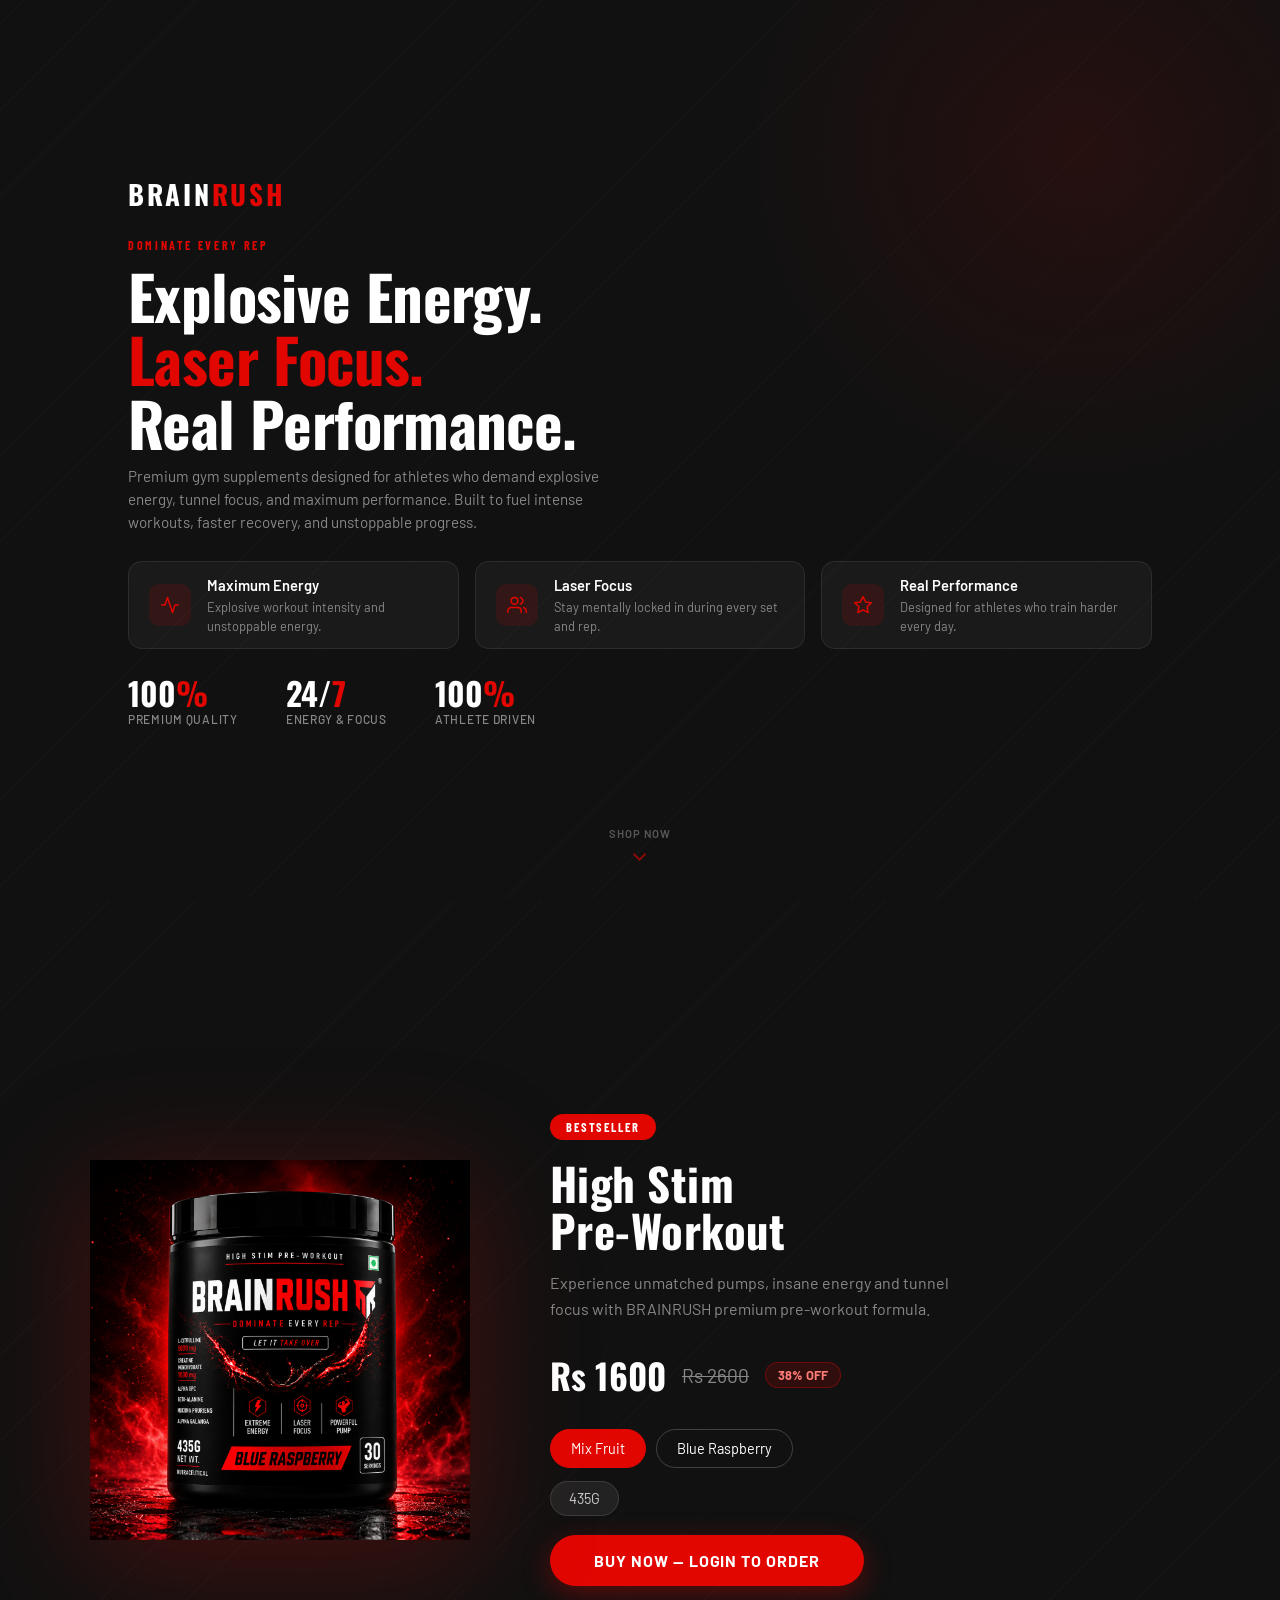
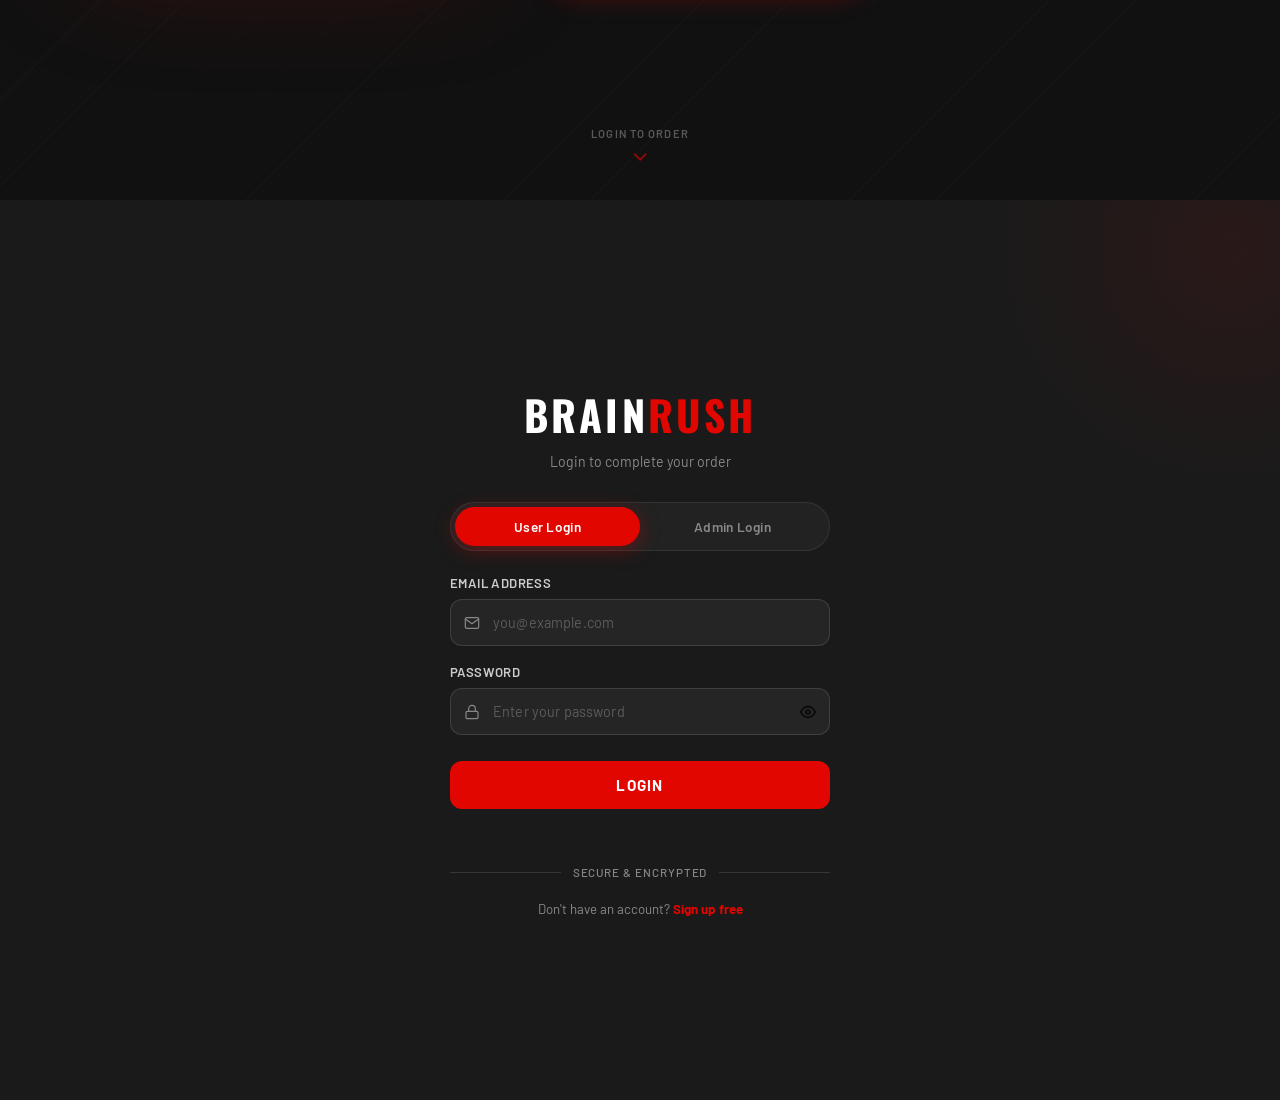
<file: FRONT-END/login.html>
<!doctype html>
<html lang="en">
  <head>
    <meta charset="UTF-8" />
    <meta name="viewport" content="width=device-width, initial-scale=1.0" />
    <title>BRAINRUSH | Login</title>

    <link rel="preconnect" href="https://fonts.googleapis.com" />
    <link rel="preconnect" href="https://fonts.gstatic.com" crossorigin />
    <link href="https://fonts.googleapis.com/css2?family=Oswald:wght@400;500;600;700&family=Barlow:wght@300;400;500;600;700&family=Barlow+Condensed:wght@600;700;800&display=swap" rel="stylesheet" />

    <style>
      *, *::before, *::after { margin: 0; padding: 0; box-sizing: border-box; }

      :root {
        --red: #e10600;
        --red-dark: #b00400;
        --red-glow: rgba(225, 6, 0, 0.18);
        --black: #0d0d0d;
        --dark: #111111;
        --dark2: #1a1a1a;
        --dark3: #222222;
        --mid: #333333;
        --muted: #888888;
        --light: #cccccc;
        --white: #ffffff;
        --card-bg: rgba(255,255,255,0.04);
        --card-border: rgba(255,255,255,0.08);
        --input-bg: rgba(255,255,255,0.05);
        --input-border: rgba(255,255,255,0.12);
        --input-focus: rgba(225,6,0,0.6);
      }

      html {
        scroll-behavior: smooth;
        scroll-snap-type: y mandatory;
      }

      body {
        font-family: 'Barlow', sans-serif;
        background: var(--black);
        color: var(--white);
        overflow-y: scroll;
        overflow-x: hidden;
      }

      /* ============ SECTIONS ============ */
      .section {
        height: 100vh;
        scroll-snap-align: start;
        scroll-snap-stop: always;
        position: relative;
        overflow: hidden;
      }

      /* ============ SCROLL HINT ARROW ============ */
      .scroll-arrow {
        position: absolute;
        bottom: 32px;
        left: 50%;
        transform: translateX(-50%);
        display: flex;
        flex-direction: column;
        align-items: center;
        gap: 6px;
        cursor: pointer;
        z-index: 10;
        animation: bounce 2s ease-in-out infinite;
        opacity: 0.6;
        transition: opacity 0.2s;
      }
      .scroll-arrow:hover { opacity: 1; }
      .scroll-arrow span {
        font-size: 0.7rem;
        letter-spacing: 0.1em;
        text-transform: uppercase;
        color: var(--muted);
        font-weight: 600;
      }
      .scroll-arrow svg {
        width: 22px; height: 22px;
        stroke: var(--red);
        fill: none;
        stroke-width: 2;
        stroke-linecap: round;
        stroke-linejoin: round;
      }
      @keyframes bounce {
        0%, 100% { transform: translateX(-50%) translateY(0); }
        50% { transform: translateX(-50%) translateY(8px); }
      }

      /* ============================================================ */
      /* SECTION 1 — HERO FULL WIDTH (no right panel)                 */
      /* ============================================================ */

      #section-hero {
        display: flex;
        align-items: center;
        background: var(--dark);
        overflow: hidden;
      }

      .left-panel {
        width: 100%;
        height: 100%;
        position: relative;
        display: flex;
        flex-direction: column;
        justify-content: center;
        padding: 48px 10%;
        overflow: hidden;
      }

      .left-panel::before {
        content: '';
        position: absolute;
        inset: 0;
        background:
          repeating-linear-gradient(
            -45deg,
            transparent,
            transparent 60px,
            rgba(255,255,255,0.015) 60px,
            rgba(255,255,255,0.015) 61px
          );
        pointer-events: none;
      }

      .orb {
        position: absolute;
        width: 700px;
        height: 700px;
        background: radial-gradient(circle, rgba(225,6,0,0.1) 0%, transparent 70%);
        border-radius: 50%;
        top: -200px;
        right: -150px;
        pointer-events: none;
        animation: orbPulse 6s ease-in-out infinite;
      }

      @keyframes orbPulse {
        0%, 100% { transform: scale(1); opacity: 1; }
        50% { transform: scale(1.08); opacity: 0.7; }
      }

      .brand {
        display: flex;
        align-items: center;
        gap: 12px;
        margin-bottom: 24px;
        opacity: 0;
        animation: fadeUp 0.6s ease forwards 0.1s;
      }

      .brand-name {
        font-family: 'Oswald', sans-serif;
        font-size: 1.7rem;
        font-weight: 700;
        letter-spacing: 0.1em;
        color: var(--white);
      }

      .brand-name span { color: var(--red); }

      .hero-headline {
        margin-bottom: 10px;
        opacity: 0;
        animation: fadeUp 0.6s ease forwards 0.25s;
      }

      .hero-headline .eyebrow {
        font-family: 'Barlow Condensed', sans-serif;
        font-size: 0.75rem;
        font-weight: 700;
        letter-spacing: 0.22em;
        text-transform: uppercase;
        color: var(--red);
        margin-bottom: 12px;
        display: block;
      }

      .hero-headline h2 {
        font-family: 'Oswald', sans-serif;
        font-size: 3.8rem;
        font-weight: 700;
        line-height: 1.05;
        letter-spacing: -0.01em;
        color: var(--white);
      }

      .hero-headline h2 em {
        font-style: normal;
        color: var(--red);
      }

      .hero-sub {
        font-size: 0.95rem;
        color: var(--muted);
        line-height: 1.5;
        max-width: 480px;
        margin-bottom: 28px;
        opacity: 0;
        animation: fadeUp 0.6s ease forwards 0.4s;
      }

      .feature-cards {
        display: flex;
        gap: 16px;
        margin-bottom: 28px;
        opacity: 0;
        animation: fadeUp 0.6s ease forwards 0.55s;
        flex-wrap: wrap;
      }

      .feat-card {
        background: var(--card-bg);
        border: 1px solid var(--card-border);
        border-radius: 14px;
        padding: 14px 20px;
        display: flex;
        align-items: center;
        gap: 16px;
        transition: border-color 0.3s, background 0.3s;
        cursor: default;
        flex: 1;
        min-width: 220px;
      }

      .feat-card:hover {
        background: rgba(225,6,0,0.06);
        border-color: rgba(225,6,0,0.3);
      }

      .feat-icon {
        width: 42px;
        height: 42px;
        border-radius: 10px;
        background: rgba(225,6,0,0.12);
        display: flex;
        align-items: center;
        justify-content: center;
        flex-shrink: 0;
      }

      .feat-icon svg {
        width: 20px; height: 20px;
        stroke: var(--red);
        fill: none;
        stroke-width: 1.8;
        stroke-linecap: round;
        stroke-linejoin: round;
      }

      .feat-text strong {
        display: block;
        font-size: 0.92rem;
        font-weight: 600;
        color: var(--white);
        margin-bottom: 2px;
      }

      .feat-text span {
        font-size: 0.8rem;
        color: var(--muted);
      }

      .stats-row {
        display: flex;
        gap: 48px;
        opacity: 0;
        animation: fadeUp 0.6s ease forwards 0.7s;
      }

      .stat-number {
        font-family: 'Oswald', sans-serif;
        font-size: 2rem;
        font-weight: 700;
        color: var(--white);
        line-height: 1;
        margin-bottom: 3px;
      }

      .stat-number span { color: var(--red); }

      .stat-label {
        font-size: 0.75rem;
        color: var(--muted);
        letter-spacing: 0.06em;
        text-transform: uppercase;
        font-weight: 500;
      }

      /* ============================================================ */
      /* SECTION 2 — PRODUCT CARD                                     */
      /* ============================================================ */

      #section-product {
        background: var(--dark);
        display: flex;
        align-items: center;
        justify-content: center;
        padding: 40px;
      }

      #section-product::before {
        content: '';
        position: absolute;
        inset: 0;
        background: repeating-linear-gradient(
          -45deg,
          transparent, transparent 60px,
          rgba(255,255,255,0.015) 60px,
          rgba(255,255,255,0.015) 61px
        );
        pointer-events: none;
      }

      .product-section-inner {
        display: flex;
        align-items: center;
        gap: 80px;
        max-width: 1100px;
        width: 100%;
        position: relative;
        z-index: 1;
      }

      .product-section-img {
        flex-shrink: 0;
        width: 380px;
        animation: floatImg 4s ease-in-out infinite;
      }

      @keyframes floatImg {
        0%, 100% { transform: translateY(0); }
        50% { transform: translateY(-12px); }
      }

      .product-section-img img {
        width: 100%;
        height: auto;
        display: block;
        filter: drop-shadow(0 20px 60px rgba(225,6,0,0.25));
      }

      .product-section-info { flex: 1; }

      .product-section-badge {
        display: inline-block;
        background: var(--red);
        color: #fff;
        font-family: 'Barlow Condensed', sans-serif;
        font-size: 0.78rem;
        font-weight: 700;
        letter-spacing: 0.15em;
        text-transform: uppercase;
        padding: 6px 16px;
        border-radius: 100px;
        margin-bottom: 20px;
      }

      .product-section-info h2 {
        font-family: 'Oswald', sans-serif;
        font-size: 2.8rem;
        font-weight: 700;
        line-height: 1.05;
        color: var(--white);
        margin-bottom: 16px;
        letter-spacing: 0.01em;
      }

      .product-section-info p {
        font-size: 1rem;
        color: var(--muted);
        line-height: 1.6;
        margin-bottom: 28px;
        max-width: 420px;
      }

      .product-section-price {
        display: flex;
        align-items: center;
        gap: 16px;
        margin-bottom: 28px;
      }

      .product-section-price .new-price {
        font-family: 'Oswald', sans-serif;
        font-size: 2.2rem;
        font-weight: 700;
        color: var(--white);
      }

      .product-section-price .old-price {
        font-size: 1.2rem;
        color: var(--muted);
        text-decoration: line-through;
      }

      .product-section-price .discount-tag {
        background: rgba(225,6,0,0.15);
        border: 1px solid rgba(225,6,0,0.35);
        color: #ff7b77;
        font-size: 0.8rem;
        font-weight: 700;
        padding: 4px 12px;
        border-radius: 100px;
      }

      .product-flavors {
        display: flex;
        gap: 10px;
        flex-wrap: wrap;
        margin-bottom: 20px;
      }

      .pflavor-btn {
        border: 1px solid rgba(255,255,255,0.2);
        background: transparent;
        color: var(--white);
        padding: 10px 20px;
        border-radius: 30px;
        cursor: pointer;
        font-family: 'Barlow', sans-serif;
        font-size: 0.9rem;
        transition: all 0.2s;
      }

      .pflavor-btn:hover {
        border-color: var(--red);
        color: var(--red);
      }

      .pflavor-btn.active {
        background: var(--red);
        border-color: var(--red);
        color: #fff;
      }

      .product-weight { margin-bottom: 28px; }

      .product-weight span {
        background: rgba(255,255,255,0.07);
        border: 1px solid rgba(255,255,255,0.12);
        color: var(--light);
        padding: 8px 18px;
        border-radius: 30px;
        font-size: 0.9rem;
      }

      .buy-btn {
        display: inline-block;
        background: var(--red);
        color: #fff;
        border: none;
        padding: 16px 44px;
        border-radius: 50px;
        font-family: 'Barlow', sans-serif;
        font-size: 1rem;
        font-weight: 700;
        letter-spacing: 0.06em;
        text-transform: uppercase;
        cursor: pointer;
        transition: all 0.3s;
        box-shadow: 0 8px 28px rgba(225,6,0,0.35);
      }

      .buy-btn:hover {
        background: var(--red-dark);
        transform: translateY(-2px);
        box-shadow: 0 12px 36px rgba(225,6,0,0.5);
      }

      /* ============================================================ */
      /* SECTION 3 — LOGIN FORM ONLY                                  */
      /* ============================================================ */

      #section-login {
        background: var(--dark2);
        display: flex;
        align-items: center;
        justify-content: center;
      }

      #section-login::before {
        content: '';
        position: absolute;
        top: -200px; right: -200px;
        width: 500px; height: 500px;
        background: radial-gradient(circle, rgba(225,6,0,0.08) 0%, transparent 70%);
        border-radius: 50%;
        pointer-events: none;
      }

      .login-section-wrap {
        width: 100%;
        max-width: 420px;
        position: relative;
        z-index: 1;
        padding: 20px;
      }

      .login-section-logo {
        text-align: center;
        margin-bottom: 32px;
      }

      .login-section-logo h1 {
        font-family: 'Oswald', sans-serif;
        font-size: 2.6rem;
        font-weight: 700;
        letter-spacing: 0.08em;
        color: var(--white);
      }

      .login-section-logo h1 span { color: var(--red); }

      .login-section-logo p {
        font-size: 0.88rem;
        color: var(--muted);
        margin-top: 8px;
      }

      .login-tabs {
        display: flex;
        background: rgba(255,255,255,0.04);
        border: 1px solid var(--card-border);
        padding: 4px;
        border-radius: 100px;
        margin-bottom: 28px;
      }

      .tab-btn {
        flex: 1;
        border: none;
        background: transparent;
        padding: 11px;
        border-radius: 100px;
        cursor: pointer;
        font-size: 0.85rem;
        font-weight: 600;
        transition: all 0.3s;
        color: var(--muted);
        font-family: 'Barlow', sans-serif;
        letter-spacing: 0.02em;
      }

      .tab-btn.active {
        background: var(--red);
        color: var(--white);
        box-shadow: 0 4px 20px rgba(225,6,0,0.35);
      }

      .input-group { margin-bottom: 18px; }

      .input-group label {
        display: block;
        margin-bottom: 8px;
        font-size: 0.82rem;
        font-weight: 600;
        color: var(--light);
        letter-spacing: 0.03em;
        text-transform: uppercase;
      }

      .input-wrap { position: relative; }

      .input-wrap .input-icon {
        position: absolute;
        left: 14px; top: 50%;
        transform: translateY(-50%);
        width: 16px; height: 16px;
        stroke: var(--muted);
        fill: none;
        stroke-width: 1.8;
        stroke-linecap: round;
        stroke-linejoin: round;
        pointer-events: none;
        transition: stroke 0.3s;
      }

      .input-group input {
        width: 100%;
        padding: 14px 14px 14px 42px;
        border-radius: 12px;
        border: 1px solid var(--input-border);
        outline: none;
        font-size: 0.9rem;
        transition: all 0.3s;
        font-family: 'Barlow', sans-serif;
        background: var(--input-bg);
        color: var(--white);
        letter-spacing: 0.01em;
      }

      .input-group input::placeholder { color: rgba(255,255,255,0.25); }

      .input-group input:focus {
        border-color: var(--red);
        background: rgba(225,6,0,0.06);
        box-shadow: 0 0 0 3px rgba(225,6,0,0.12);
      }

      .input-wrap:focus-within .input-icon { stroke: var(--red); }

      .login-btn {
        width: 100%;
        border: none;
        background: var(--red);
        color: var(--white);
        padding: 15px;
        border-radius: 12px;
        font-size: 0.95rem;
        font-weight: 700;
        cursor: pointer;
        transition: all 0.3s;
        font-family: 'Barlow', sans-serif;
        letter-spacing: 0.08em;
        text-transform: uppercase;
        position: relative;
        overflow: hidden;
        margin-top: 8px;
      }

      .login-btn:hover {
        background: var(--red-dark);
        transform: translateY(-1px);
        box-shadow: 0 8px 28px rgba(225,6,0,0.4);
      }

      .login-btn:active { transform: translateY(0); box-shadow: none; }

      .message {
        margin-top: 16px;
        text-align: center;
        font-weight: 600;
        font-size: 0.85rem;
        min-height: 20px;
        letter-spacing: 0.02em;
      }

      .signup-link {
        text-align: center;
        margin-top: 22px;
        color: var(--muted);
        font-size: 0.83rem;
      }

      .signup-link a {
        color: var(--red);
        text-decoration: none;
        font-weight: 700;
        transition: opacity 0.2s;
      }

      .signup-link a:hover { opacity: 0.8; }

      .divider {
        display: flex;
        align-items: center;
        gap: 12px;
        margin: 20px 0;
      }

      .divider::before, .divider::after {
        content: '';
        flex: 1;
        height: 1px;
        background: var(--input-border);
      }

      .divider span {
        font-size: 0.73rem;
        color: var(--muted);
        font-weight: 500;
        letter-spacing: 0.08em;
        text-transform: uppercase;
        white-space: nowrap;
      }

      /* ============ EYE TOGGLE ============ */
      .eye-toggle {
        position: absolute;
        right: 14px; top: 50%;
        transform: translateY(-50%);
        width: 16px; height: 16px;
        cursor: pointer;
        stroke: var(--muted);
        fill: none;
        stroke-width: 1.8;
        stroke-linecap: round;
        stroke-linejoin: round;
        transition: stroke 0.2s;
        background: none;
        border: none;
        padding: 0;
        display: flex;
        align-items: center;
        justify-content: center;
      }

      .eye-toggle:hover { stroke: var(--light); }
      .eye-toggle svg { width: 16px; height: 16px; pointer-events: none; }

      /* ============ ANIMATIONS ============ */
      @keyframes fadeUp {
        from { opacity: 0; transform: translateY(18px); }
        to   { opacity: 1; transform: translateY(0); }
      }

      @keyframes fadeIn {
        from { opacity: 0; }
        to   { opacity: 1; }
      }

      /* ============ MOBILE ============ */
      @media (max-width: 800px) {
        .left-panel { padding: 36px 28px; }
        .hero-headline h2 { font-size: 2.6rem; }
        .feature-cards { flex-direction: column; }
        .stats-row { gap: 20px; }

        #section-product { padding: 30px 20px; }
        .product-section-inner { flex-direction: column; gap: 30px; text-align: center; }
        .product-section-img { width: 260px; }
        .product-section-info h2 { font-size: 2rem; }
        .product-flavors { justify-content: center; }
      }
    </style>
  </head>

  <body>

    <!-- ======================================================== -->
    <!-- SECTION 1 — HERO FULL WIDTH                              -->
    <!-- ======================================================== -->
    <section class="section" id="section-hero">

      <div class="left-panel">
        <div class="orb"></div>

        <div class="brand">
          <span class="brand-name">BRAIN<span>RUSH</span></span>
        </div>

        <div class="hero-headline">
          <span class="eyebrow">DOMINATE EVERY REP</span>
          <h2> Explosive Energy.<br><em>Laser Focus.</em><br>Real Performance.</h2>
        </div>
       

        <p class="hero-sub">
Premium gym supplements designed for athletes who demand explosive energy, tunnel focus, and maximum performance.

Built to fuel intense workouts, faster recovery, and unstoppable progress.        </p>

        <div class="feature-cards">
          <div class="feat-card">
            <div class="feat-icon">
              <svg viewBox="0 0 24 24"><path d="M22 12h-4l-3 9L9 3l-3 9H2"/></svg>
            </div>
            <div class="feat-text">
              <strong>Maximum Energy</strong>
              <span>Explosive workout intensity and unstoppable energy.</span>
            </div>
          </div>
          <div class="feat-card">
            <div class="feat-icon">
              <svg viewBox="0 0 24 24"><path d="M17 21v-2a4 4 0 0 0-4-4H5a4 4 0 0 0-4 4v2"/><circle cx="9" cy="7" r="4"/><path d="M23 21v-2a4 4 0 0 0-3-3.87"/><path d="M16 3.13a4 4 0 0 1 0 7.75"/></svg>
            </div>
            <div class="feat-text">
              <strong>Laser Focus</strong>
              <span>Stay mentally locked in during every set and rep.</span>
            </div>
          </div>
          <div class="feat-card">
            <div class="feat-icon">
              <svg viewBox="0 0 24 24"><polygon points="12 2 15.09 8.26 22 9.27 17 14.14 18.18 21.02 12 17.77 5.82 21.02 7 14.14 2 9.27 8.91 8.26 12 2"/></svg>
            </div>
            <div class="feat-text">
              <strong>Real Performance</strong>
              <span>Designed for athletes who train harder every day.</span>
            </div>
          </div>
        </div>

        <div class="stats-row">
          <div class="stat-item">
            <div class="stat-number">100<span>%</span></div>
            <div class="stat-label">PREMIUM QUALITY</div>
          </div>
          <div class="stat-item">
            <div class="stat-number">24/<span>7</span></div>
            <div class="stat-label">ENERGY & FOCUS</div>
          </div>
          <div class="stat-item">
            <div class="stat-number">100<span>%</span></div>
            <div class="stat-label">ATHLETE DRIVEN</div>
          </div>
        </div>
      </div>

      <!-- Scroll hint -->
      <div class="scroll-arrow" onclick="document.getElementById('section-product').scrollIntoView({behavior:'smooth'})">
        <span>SHOP NOW</span>
        <svg viewBox="0 0 24 24"><polyline points="6 9 12 15 18 9"/></svg>
      </div>
    </section>


    <!-- ======================================================== -->
    <!-- SECTION 2 — PRODUCT CARD                                 -->
    <!-- ======================================================== -->
    <section class="section" id="section-product">

      <div class="product-section-inner">

        <div class="product-section-img">
          <img src="IMG_7841.PNG" alt="BRAINRUSH Pre-Workout" />
        </div>

        <div class="product-section-info">
          <span class="product-section-badge"> Bestseller</span>

          <h2>High Stim<br>Pre-Workout</h2>

          <p>Experience unmatched pumps, insane energy and tunnel focus with BRAINRUSH premium pre-workout formula.</p>

          <div class="product-section-price">
            <span class="new-price">Rs 1600</span>
            <span class="old-price">Rs 2600</span>
            <span class="discount-tag">38% OFF</span>
          </div>

          <div class="product-flavors">
            <button class="pflavor-btn active">Mix Fruit</button>
            <button class="pflavor-btn">Blue Raspberry</button>
          </div>

          <div class="product-weight">
            <span>435G</span>
          </div>

          <button class="buy-btn" id="buyNowBtn">Buy Now — Login to Order</button>
        </div>

      </div>

      <!-- Scroll hint -->
      <div class="scroll-arrow" onclick="document.getElementById('section-login').scrollIntoView({behavior:'smooth'})">
        <span>Login to Order</span>
        <svg viewBox="0 0 24 24"><polyline points="6 9 12 15 18 9"/></svg>
      </div>
    </section>


    <!-- ======================================================== -->
    <!-- SECTION 3 — LOGIN FORM                                   -->
    <!-- ======================================================== -->
    <section class="section" id="section-login">

      <div class="login-section-wrap">

        <div class="login-section-logo">
          <h1>BRAIN<span>RUSH</span></h1>
          <p id="loginDescription2">Login to complete your order</p>
        </div>

        <div class="login-tabs" style="margin-bottom:24px;">
          <button class="tab-btn active" id="userTab2">User Login</button>
          <button class="tab-btn" id="adminTab2">Admin Login</button>
        </div>

        <form id="loginForm2">
          <div class="input-group">
            <label>Email Address</label>
            <div class="input-wrap">
              <svg class="input-icon" viewBox="0 0 24 24"><path d="M4 4h16c1.1 0 2 .9 2 2v12c0 1.1-.9 2-2 2H4c-1.1 0-2-.9-2-2V6c0-1.1.9-2 2-2z"/><polyline points="22,6 12,13 2,6"/></svg>
              <input type="email" id="email2" placeholder="you@example.com" required autocomplete="email" />
            </div>
          </div>

          <div class="input-group">
            <label>Password</label>
            <div class="input-wrap">
              <svg class="input-icon" viewBox="0 0 24 24"><rect x="3" y="11" width="18" height="11" rx="2" ry="2"/><path d="M7 11V7a5 5 0 0 1 10 0v4"/></svg>
              <input type="password" id="password2" placeholder="Enter your password" required autocomplete="current-password" />
              <button type="button" class="eye-toggle" id="eyeToggle2">
                <svg id="eyeIcon2" viewBox="0 0 24 24" stroke="currentColor" fill="none" stroke-width="1.8" stroke-linecap="round" stroke-linejoin="round">
                  <path d="M1 12s4-8 11-8 11 8 11 8-4 8-11 8-11-8-11-8z"/><circle cx="12" cy="12" r="3"/>
                </svg>
              </button>
            </div>
          </div>

          <button type="submit" class="login-btn" id="loginBtn2">LOGIN</button>
          <div class="message" id="message2"></div>
        </form>

        <div class="divider" style="margin-top:20px;"><span>Secure &amp; Encrypted</span></div>

        <div class="signup-link">
          Don't have an account? <a href="signup.html">Sign up free</a>
        </div>

      </div>
    </section>


    <script>
      /* FLAVOR TOGGLE */
      document.querySelectorAll('.pflavor-btn').forEach(btn => {
        btn.addEventListener('click', () => {
          document.querySelectorAll('.pflavor-btn').forEach(b => b.classList.remove('active'));
          btn.classList.add('active');
        });
      });

      /* BUY NOW → SCROLL TO LOGIN */
      document.getElementById('buyNowBtn').addEventListener('click', () => {
        document.getElementById('section-login').scrollIntoView({ behavior: 'smooth' });
        setTimeout(() => document.getElementById('email2').focus(), 800);
      });

      /* TAB LOGIC — Section 3 */
      let loginType2 = 'user';
      const userTab2 = document.getElementById('userTab2');
      const adminTab2 = document.getElementById('adminTab2');
      const loginDescription2 = document.getElementById('loginDescription2');

      userTab2.addEventListener('click', () => {
        loginType2 = 'user';
        userTab2.classList.add('active'); adminTab2.classList.remove('active');
        loginDescription2.innerText = 'Login to complete your order';
      });

      adminTab2.addEventListener('click', () => {
        loginType2 = 'admin';
        adminTab2.classList.add('active'); userTab2.classList.remove('active');
        loginDescription2.innerText = 'Secure admin dashboard access.';
      });

      /* PASSWORD TOGGLE */
      const eyeOpen = `<path d="M1 12s4-8 11-8 11 8 11 8-4 8-11 8-11-8-11-8z"/><circle cx="12" cy="12" r="3"/>`;
      const eyeClosed = `<path d="M17.94 17.94A10.07 10.07 0 0 1 12 20c-7 0-11-8-11-8a18.45 18.45 0 0 1 5.06-5.94M9.9 4.24A9.12 9.12 0 0 1 12 4c7 0 11 8 11 8a18.5 18.5 0 0 1-2.16 3.19m-6.72-1.07a3 3 0 1 1-4.24-4.24"/><line x1="1" y1="1" x2="23" y2="23"/>`;
      let pwVisible2 = false;
      document.getElementById('eyeToggle2').addEventListener('click', () => {
        pwVisible2 = !pwVisible2;
        document.getElementById('password2').type = pwVisible2 ? 'text' : 'password';
        document.getElementById('eyeIcon2').innerHTML = pwVisible2 ? eyeClosed : eyeOpen;
      });

      /* LOGIN SUBMIT */
      document.getElementById('loginForm2').addEventListener('submit', async (e) => {
        e.preventDefault();
        const email = document.getElementById('email2').value;
        const password = document.getElementById('password2').value;
        const messageEl = document.getElementById('message2');
        const btnEl = document.getElementById('loginBtn2');

        btnEl.textContent = 'Logging in...';
        btnEl.disabled = true;

        try {
          const response = await fetch('https://brainrush-backend.onrender.com/api/auth/login', {
            method: 'POST',
            headers: { 'Content-Type': 'application/json' },
            body: JSON.stringify({ email, password }),
          });

          const data = await response.json();

          if (response.ok) {
            localStorage.setItem('brainrushUser', JSON.stringify({
              id: data.user.id, name: data.user.name,
              email: data.user.email, phone: data.user.phone, role: data.user.role,
            }));
            localStorage.setItem('token', data.token);
            localStorage.setItem('user', JSON.stringify(data.user));

            messageEl.style.color = '#00d68f';
            messageEl.innerText = '✓ Login successful — redirecting...';

            setTimeout(() => {
              window.location.href = data.user.role === 'admin' ? 'admin.html' : 'index.html';
            }, 1000);
          } else {
            messageEl.style.color = '#e10600';
            messageEl.innerText = data.message;
            btnEl.textContent = 'LOGIN';
            btnEl.disabled = false;
          }
        } catch (err) {
          messageEl.style.color = '#e10600';
          messageEl.innerText = 'Something went wrong. Please try again.';
          btnEl.textContent = 'LOGIN';
          btnEl.disabled = false;
        }
      });
    </script>
  </body>
</html>
</file>
